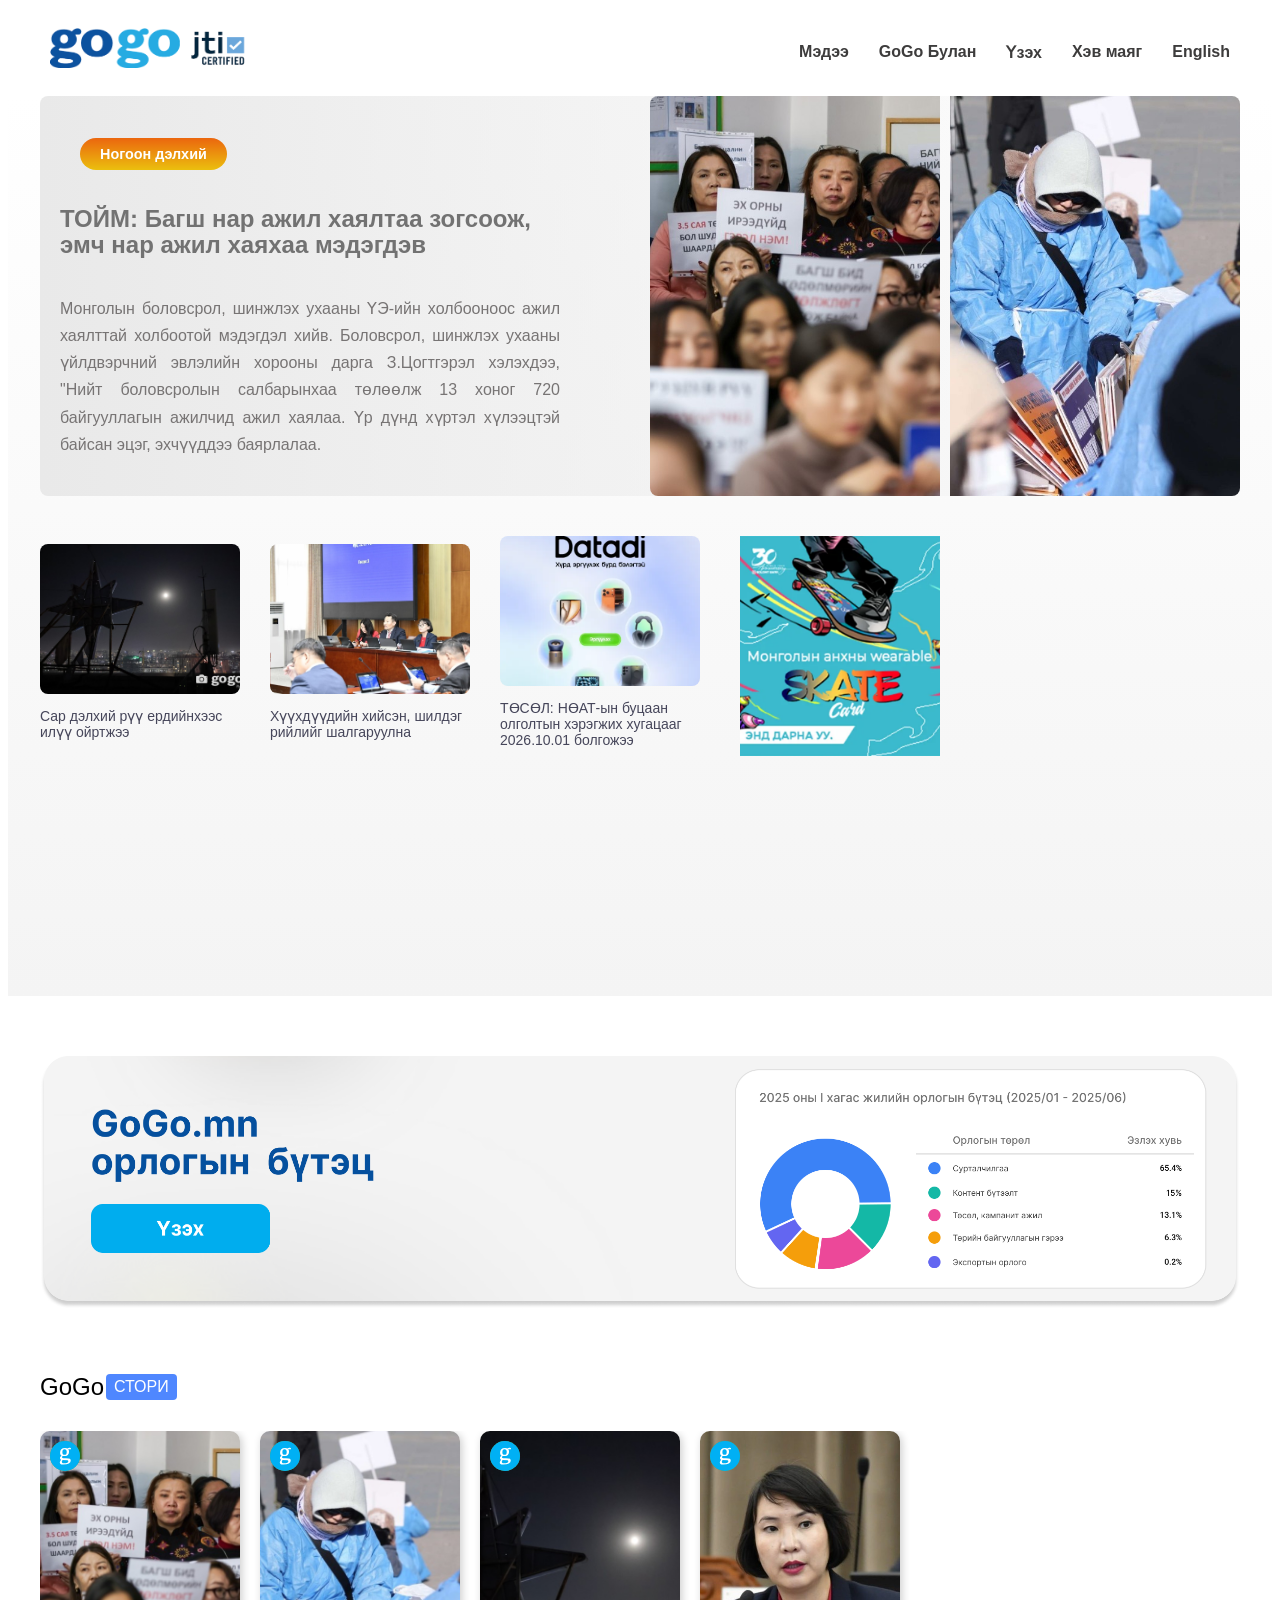
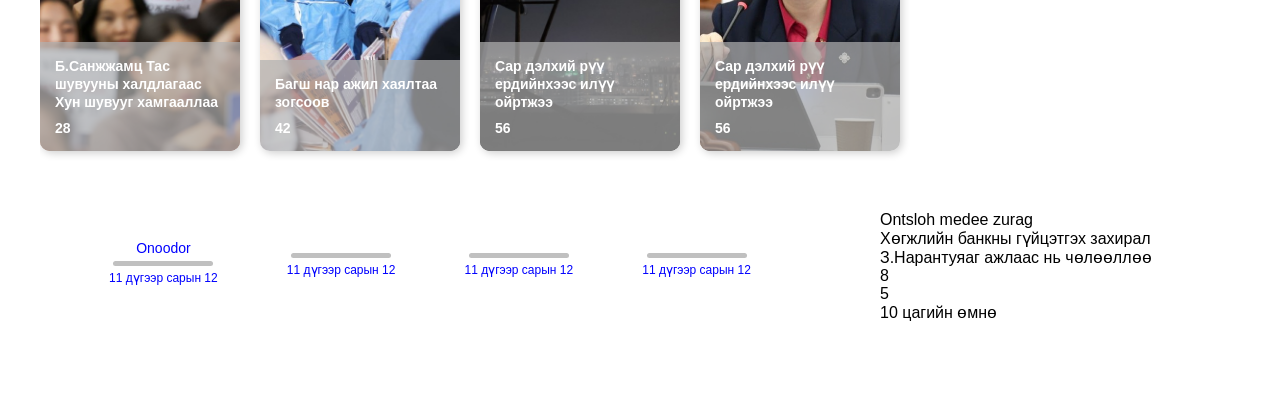
<file: index.html>
<!DOCTYPE html>
<html lang="mn">
  <head>
    <meta charset="UTF-8" />
    <meta name="viewport" content="width=device-width, initial-scale=1.0" />
    <title>GoGo - Мэдээ</title>
    <link rel="stylesheet" href="style.css" />
  </head>
  <body>
    <div class="container">
      <header class="nav">
        <div class="logo">
          <img src="logo.png" alt="logo gogo" width="200" height="40" />
        </div>
        <nav class="menus">
          <a href="#medee">Мэдээ</a>
          <a href="#gogobulan">GoGo Булан</a>
          <a href="#vzeh">Үзэх</a>
          <a href="#hewmayag">Хэв маяг</a>
          <a href="english.html">English</a>
        </nav>
      </header>
    </div>

    <main>
      <div class="container">
        <div class="medee">
          <div class="medee-zvvntal">
            <span class="towch">Ногоон дэлхий</span>
            <h1>
              ТОЙМ: Багш нар ажил хаялтаа зогсоож, эмч нар ажил хаяхаа мэдэгдэв
            </h1>
            <p>
              Монголын боловсрол, шинжлэх ухааны ҮЭ-ийн холбооноос ажил хаялттай
              холбоотой мэдэгдэл хийв. Боловсрол, шинжлэх ухааны үйлдвэрчний
              эвлэлийн хорооны дарга З.Цогтгэрэл хэлэхдээ, "Нийт боловсролын
              салбарынхаа төлөөлж 13 хоног 720 байгууллагын ажилчид ажил хаялаа.
              Үр дүнд хүртэл хүлээцтэй байсан эцэг, эхчүүддээ баярлалаа.
            </p>
          </div>
          <div class="medee-image">
            <img src="./444.jpeg" alt="Bagshnar" />
            <img src="./445.jpeg" alt="bagsh" />
          </div>
        </div>

        <div class="card-heseg">
          <div class="cards">
            <div class="card">
              <div class="card-image">
                <img src="./123.jpeg" alt="Сар дэлхий" />
              </div>
              <div class="card-content">
                <p>Сар дэлхий рүү ердийнхээс илүү ойртжээ</p>
              </div>
            </div>

            <div class="card">
              <div class="card-image">
                <img src="./084 copy.jpg" alt="Хүүхдүүдийн хийсэн" />
              </div>
              <div class="card-content">
                <p>Хүүхдүүдийн хийсэн, шилдэг рийлийг шалгаруулна</p>
              </div>
            </div>

            <div class="card">
              <div class="card-image">
                <img src="./143.webp" alt="ТЭСЭЛ" />
              </div>
              <div class="card-content">
                <p>
                  ТӨСӨЛ: НӨАТ-ын буцаан олголтын хэрэгжих хугацааг 2026.10.01
                  болгожээ
                </p>
              </div>
            </div>
          </div>
          <div class="card-image-l">
            <img src="./144.webp" alt="sootboard" />
          </div>
        </div>
      </div>
    </main>

    <!-- Goliin zuragtai heseg -->
    <section class="reklam">
      <div class="container">
        <img src="./web20251.png" alt="reclam" width="100%" />
      </div>
    </section>

    <!-- story heseg -->
    <section class="stories">
      <div class="container">
        <div class="title-gogo">
          <span class="gogo-title">GoGo</span>
          <span class="gogo-story">стори</span>
        </div>
        <div class="story-cards">
          <div class="card-story">
            <div class="circle">
              <img src="./author.df8ba556.svg" alt="gogologo" />
            </div>
            <div class="text">
              <h3 class="title">
                Б.Санжжамц Тас шувууны халдлагаас Хун шувууг хамгааллаа
              </h3>
              <div class="views">
                <span>28</span>
              </div>
            </div>
            <img src="./444.jpeg" alt="Story" class="img-bg" />
          </div>

          <div class="card-story">
            <div class="circle">
              <img src="./author.df8ba556.svg" alt="gogologo" />
            </div>
            <div class="text">
              <h3 class="title">Багш нар ажил хаялтаа зогсоов</h3>
              <div class="views">
                <span>42</span>
              </div>
            </div>
            <img src="./445.jpeg" alt="Story" class="img-bg" />
          </div>

          <div class="card-story">
            <div class="circle">
              <img src="./author.df8ba556.svg" alt="gogologo" />
            </div>
            <div class="text">
              <h3 class="title">Сар дэлхий рүү ердийнхээс илүү ойртжээ</h3>
              <div class="views">
                <span>56</span>
              </div>
            </div>
            <img src="./123.jpeg" alt="Story" class="img-bg" />
          </div>

          <div class="card-story">
            <div class="circle">
              <img src="./author.df8ba556.svg" alt="gogologo" />
            </div>
            <div class="text">
              <h3 class="title">Сар дэлхий рүү ердийнхээс илүү ойртжээ</h3>
              <div class="views">
                <span>56</span>
              </div>
            </div>
            <img
              src="./690d41575899e094905194.jpeg"
              alt="Story"
              class="img-bg"
            />
          </div>
        </div>
      </div>
    </section>
    <section>
      <div class="container">
        <div class="undsenMedeeBody">
          <div class="olonMedee">
            <div class="medeeniOgnoo">
              <div class="ognooCard">
                <div class="ognooTomGarch">Onoodor</div>
                <div class="shugam"></div>
                <div class="ognooText">11 дүгээр сарын 12</div>
              </div>

              <div class="ognooCard">
                <div class="ognooTomGarch"></div>
                <div class="shugam"></div>
                <div class="ognooText">11 дүгээр сарын 12</div>
              </div>

              <div class="ognooCard">
                <div class="ognooTomGarch"></div>
                <div class="shugam"></div>
                <div class="ognooText">11 дүгээр сарын 12</div>
              </div>

              <div class="ognooCard">
                <div class="ognooTomGarch"></div>
                <div class="shugam"></div>
                <div class="ognooText">11 дүгээр сарын 12</div>
              </div>
            </div>

            <div class="medeeTsugluulga">
              <div class="zvvnMedeeCard">
                <div class="zvvnMedeeImage"></div>
                <div class="zvvnMedeeText"></div>
              </div>

              <div class="zvvnMedeeCard">
                <div class="zvvnMedeeImage"></div>
                <div class="zvvnMedeeHuree">
                  <div class="zvvnMedeeTitle"></div>
                  <div class="zvvnMedeeAguulga"></div>
                  <div class="zvvnMedeeCommentLike">
                    <div class="icon"></div>
                    <div class="icon"></div>
                    <div class="icon"></div>
                  </div>
                </div>
              </div>
            </div>
          </div>

          <div class="ontslohMedee">
            <div class="newsCard">
              <div class="newsImage"></div>
              <div class="newsTitle"></div>
              <div class="timeMedee">
                <div class="icon"></div>
                <div class="icon"></div>
                <div class="icon"></div>
              </div>
            </div>

            <div class="newsCard">
              <div class="newsImage">Ontsloh medee zurag</div>
              <div class="newsTitle">
                Хөгжлийн банкны гүйцэтгэх захирал З.Нарантуяаг ажлаас нь
                чөлөөллөө
              </div>
              <div class="timeMedee">
                <div class="ontslohMedeeIcon">8</div>
                <div class="ontslohMedeeIcon">5</div>
                <div class="ontslohMedeeIcon">10 цагийн өмнө</div>
              </div>
            </div>
          </div>
        </div>
      </div>
    </section>
  </body>
</html>
</file>
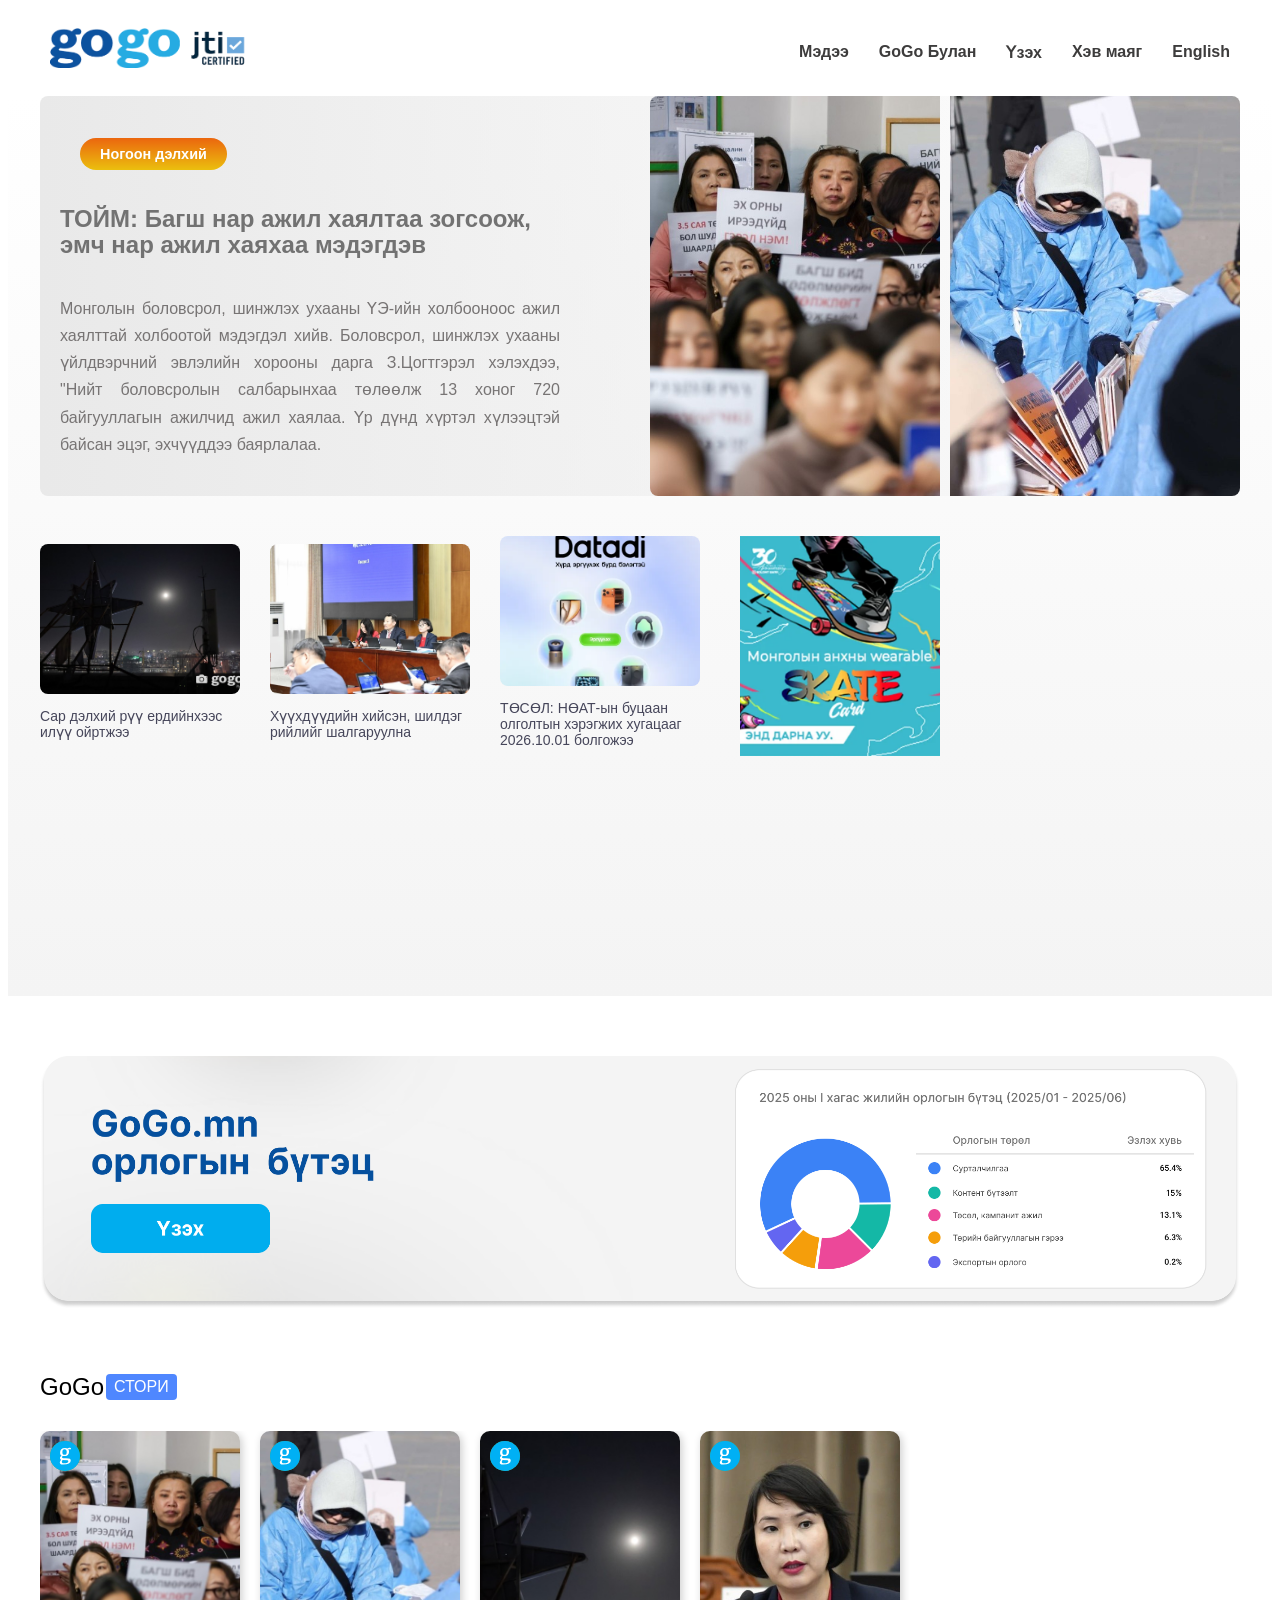
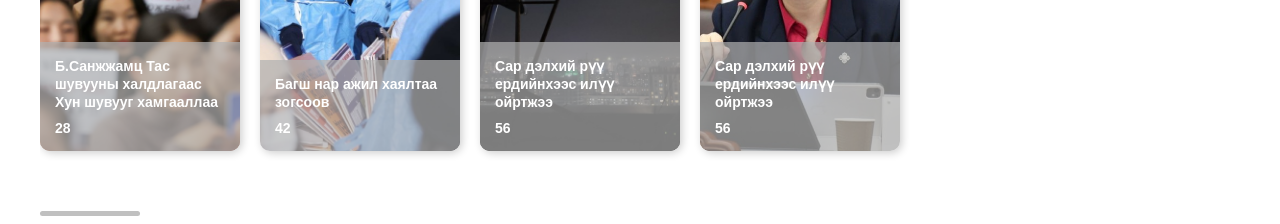
<file: english.html>
<!DOCTYPE html>
<html lang="mn">
  <head>
    <meta charset="UTF-8" />
    <meta name="viewport" content="width=device-width, initial-scale=1.0" />
    <title>GoGo - Мэдээ</title>
    <link rel="stylesheet" href="style.css" />
  </head>
  <body>
    <div class="container">
      <header class="nav">
        <div class="logo">
          <img src="logo.png" alt="logo gogo" width="200" height="40" />
        </div>
        <nav class="menus">
          <a href="#medee">Мэдээ</a>
          <a href="#gogobulan">GoGo Булан</a>
          <a href="#vzeh">Үзэх</a>
          <a href="#hewmayag">Хэв маяг</a>
          <a href="english.html">English</a>
        </nav>
      </header>
    </div>

    <main>
      <div class="container">
        <div class="medee">
          <div class="medee-zvvntal">
            <span class="towch">Ногоон дэлхий</span>
            <h1>
              ТОЙМ: Багш нар ажил хаялтаа зогсоож, эмч нар ажил хаяхаа мэдэгдэв
            </h1>
            <p>
              Монголын боловсрол, шинжлэх ухааны ҮЭ-ийн холбооноос ажил хаялттай
              холбоотой мэдэгдэл хийв. Боловсрол, шинжлэх ухааны үйлдвэрчний
              эвлэлийн хорооны дарга З.Цогтгэрэл хэлэхдээ, "Нийт боловсролын
              салбарынхаа төлөөлж 13 хоног 720 байгууллагын ажилчид ажил хаялаа.
              Үр дүнд хүртэл хүлээцтэй байсан эцэг, эхчүүддээ баярлалаа.
            </p>
          </div>
          <div class="medee-image">
            <img src="./444.jpeg" alt="Bagshnar" />
            <img src="./445.jpeg" alt="bagsh" />
          </div>
        </div>

        <div class="card-heseg">
          <div class="cards">
            <div class="card">
              <div class="card-image">
                <img src="./123.jpeg" alt="Сар дэлхий" />
              </div>
              <div class="card-content">
                <p>Сар дэлхий рүү ердийнхээс илүү ойртжээ</p>
              </div>
            </div>

            <div class="card">
              <div class="card-image">
                <img src="./084 copy.jpg" alt="Хүүхдүүдийн хийсэн" />
              </div>
              <div class="card-content">
                <p>Хүүхдүүдийн хийсэн, шилдэг рийлийг шалгаруулна</p>
              </div>
            </div>

            <div class="card">
              <div class="card-image">
                <img src="./143.webp" alt="ТЭСЭЛ" />
              </div>
              <div class="card-content">
                <p>
                  ТӨСӨЛ: НӨАТ-ын буцаан олголтын хэрэгжих хугацааг 2026.10.01
                  болгожээ
                </p>
              </div>
            </div>
          </div>
          <div class="card-image-l">
            <img src="./144.webp" alt="sootboard" />
          </div>
        </div>
      </div>
    </main>

    <!-- Goliin zuragtai heseg -->
    <section class="reklam">
      <div class="container">
        <img src="./web20251.png" alt="reclam" width="100%" />
      </div>
    </section>

    <!-- story heseg -->
    <section class="stories">
      <div class="container">
        <div class="title-gogo">
          <span class="gogo-title">GoGo</span>
          <span class="gogo-story">стори</span>
        </div>
        <div class="story-cards">
          <div class="card-story">
            <div class="circle">
              <img src="./author.df8ba556.svg" alt="gogologo" />
            </div>
            <div class="text">
              <h3 class="title">
                Б.Санжжамц Тас шувууны халдлагаас Хун шувууг хамгааллаа
              </h3>
              <div class="views">
                <span>28</span>
              </div>
            </div>
            <img src="./444.jpeg" alt="Story" class="img-bg" />
          </div>

          <div class="card-story">
            <div class="circle">
              <img src="./author.df8ba556.svg" alt="gogologo" />
            </div>
            <div class="text">
              <h3 class="title">Багш нар ажил хаялтаа зогсоов</h3>
              <div class="views">
                <span>42</span>
              </div>
            </div>
            <img src="./445.jpeg" alt="Story" class="img-bg" />
          </div>

          <div class="card-story">
            <div class="circle">
              <img src="./author.df8ba556.svg" alt="gogologo" />
            </div>
            <div class="text">
              <h3 class="title">Сар дэлхий рүү ердийнхээс илүү ойртжээ</h3>
              <div class="views">
                <span>56</span>
              </div>
            </div>
            <img src="./123.jpeg" alt="Story" class="img-bg" />
          </div>

          <div class="card-story">
            <div class="circle">
              <img src="./author.df8ba556.svg" alt="gogologo" />
            </div>
            <div class="text">
              <h3 class="title">Сар дэлхий рүү ердийнхээс илүү ойртжээ</h3>
              <div class="views">
                <span>56</span>
              </div>
            </div>
            <img
              src="./690d41575899e094905194.jpeg"
              alt="Story"
              class="img-bg"
            />
          </div>
        </div>
        <div class="ognooLineAguulga">
          <div class="ognoo"></div>
          <div class="shugam"></div>
          <div class="ognootext"></div>
        </div>
      </div>
    </section>
  </body>
</html>
</file>
<file: style.css>
body {
  font-family: Arial, Helvetica, sans-serif;
}

main {
  background: linear-gradient(to bottom, white, #f4f4f4);
  min-height: 100vh;
}

.container {
  width: auto;
  max-width: 1200px;
  margin: 0 auto;
}

.nav {
  display: flex;
  justify-content: space-between;
  align-items: center;
  padding: 20px 10px;
}

.logo {
  width: 200px;
  height: 48px;
}

.menus {
  display: flex;
  gap: 30px;
}

.menus a {
  text-decoration: none;
  color: rgb(61, 60, 60);
  font-weight: 600;
}

.menus a:hover {
  color: rgb(119, 116, 116);
}

.medee {
  display: flex;
  align-items: center;
  justify-content: space-between;
  background: linear-gradient(
    to right,
    rgb(233, 233, 233),
    rgba(255, 255, 255, 0.1)
  );
  border-radius: 20px;
  margin-bottom: 40px;
}

.medee-zvvntal {
  width: 50%;
  display: flex;
  flex-direction: column;
  gap: 20px;
  padding-left: 20px;
}

.towch {
  padding: 8px 20px;
  background: linear-gradient(rgb(235, 102, 14), rgb(235, 191, 14));
  color: white;
  border-radius: 20px;
  font-size: 0.9rem;
  font-weight: 600;
  width: fit-content;
  margin-top: 20px;
  margin-left: 20px;
}

.medee-zvvntal h1 {
  font-size: 24px;
  line-height: 1.1;
  color: rgb(114, 114, 114);
  font-weight: 600;
  margin-bottom: 0px;
  max-width: 500px;
}

.medee-zvvntal p {
  max-width: 500px;
  text-align: justify;
  font-size: 16px;
  line-height: 1.7;
  color: rgb(119, 116, 116);
}

.medee {
  border-radius: 8px;
}

.medee-image {
  width: 50%;
  gap: 10px;
  display: flex;
  flex-direction: row;
  border-radius: 8px;
  overflow: hidden;
}

.medee-image img {
  background-color: aquamarine;
  min-width: 200px;
  height: 400px;
  object-fit: cover;
}

.cards {
  display: flex;
  align-items: center;
  justify-content: center;
  gap: 30px;
}

.card {
  cursor: pointer;
  width: 200px;
}

.card-image {
  width: 200px;
  height: 150px;
  border-radius: 8px;
  overflow: hidden;
}

.card-image-l {
  width: 200px;
  height: 220px;
  overflow: hidden;
}

.card-image-l img {
  width: 100%;
  height: 100%;
  object-fit: cover;
}

.card-image img {
  width: 100%;
  height: 100%;
  object-fit: cover;
}

.card-content {
  width: auto;
  height: auto;
}

.card-content p {
  font-size: 14px;
  color: rgb(70, 70, 90);
  font-weight: 500;
}

.card-content p:hover {
  font-size: 12px;
  font-weight: 600;
}

.card-heseg {
  display: flex;
  align-items: start;
  gap: 40px;
}

.reklam {
  margin-top: 60px;
  margin-bottom: 60px;
  background-color: white;
}

.stories {
  background: white;
}

.title-gogo {
  display: flex;
  align-items: center;
  justify-content: start;
  gap: 2px;
}

.gogo-title {
  font-weight: 500;
  font-size: 24px;
}

.gogo-story {
  background-color: rgb(79, 135, 255);
  color: white;
  font-weight: 400;
  font-size: 16px;
  text-transform: uppercase;
  padding: 4px 8px;
  border-radius: 4px;
}

.story-cards {
  display: flex;
  gap: 20px;
  margin-top: 30px;
  padding-bottom: 60px;
  overflow-x: auto;
}

.card-story {
  position: relative;
  width: 200px;
  height: 320px;
  border-radius: 10px;
  overflow: hidden;
  cursor: pointer;
  flex-shrink: 0;
  box-shadow: 2px 2px 8px rgba(0, 0, 0, 0.2);
}

.card-story:hover title {
  transform: translateY(20px);
}

.img-bg {
  width: 100%;
  height: 100%;
  object-fit: cover;
}

.circle {
  position: absolute;
  top: 10px;
  left: 10px;
  width: 30px;
  height: 30px;
  background: #4caf50;
  border-radius: 50%;
  display: flex;
  align-items: center;
  justify-content: center;
  color: white;
  font-size: 24px;
  font-weight: 700;
  z-index: 2;
  text-transform: lowercase;
}

.circle img {
  width: 100%;
  height: 100%;
  object-fit: cover;
}

.text {
  position: absolute;
  bottom: 0;
  left: 0;
  right: 0;
  padding: 15px;
  color: rgba(177, 177, 177, 0.7);
  background: rgba(177, 177, 177, 0.7);
  z-index: 0;
}

.text:hover {
  background: rgba(0, 0, 0, 0.7);
  z-index: 1;
  color: white;
}

.title {
  color: white;
  font-size: 14px;
  font-weight: 600;
  margin: 0 0 8px 0;
  line-height: 1.3;
}

.views {
  display: flex;
  align-items: center;
  gap: 5px;
  color: white;
  font-size: 14px;
  font-weight: 600;
}

.medeeniOgnoo {
  display: flex;
  flex-direction: row;
  align-content: end;
  justify-content: space-evenly;
  gap: 16px;
  padding: 12px 16px;
  min-height: 80px;
  flex-wrap: wrap;
}

.ognooCard {
  display: flex;
  flex-direction: column;
  align-items: center;
  justify-content: center;
  height: 80px;
  gap: 5px;
}

.ognooTomGarch {
  color: blue;
  font-size: 14px;
  font-weight: 500;
}

.shugam:first-child {
  background-color: blue;
}

.shugam {
  background-color: silver;
  border-radius: 10px;
  width: 100px;
  height: 5px;
}

.shugam:not(:first-child) {
  background-color: silver;
}

.ognooText {
  color: blue;
  font-size: 12px;
  font-weight: 300;
}

.olonMedee {
  width: 65%;
}

.ontslohMedee {
  width: 30%;
}

.undsenMedeeBody {
  display: flex;
  justify-content: space-between;
  gap: 30px;
  margin-bottom: 60px;
}
.zvvnMedeeImage {
  width: auto;
  height: 10px;
}
</file>
